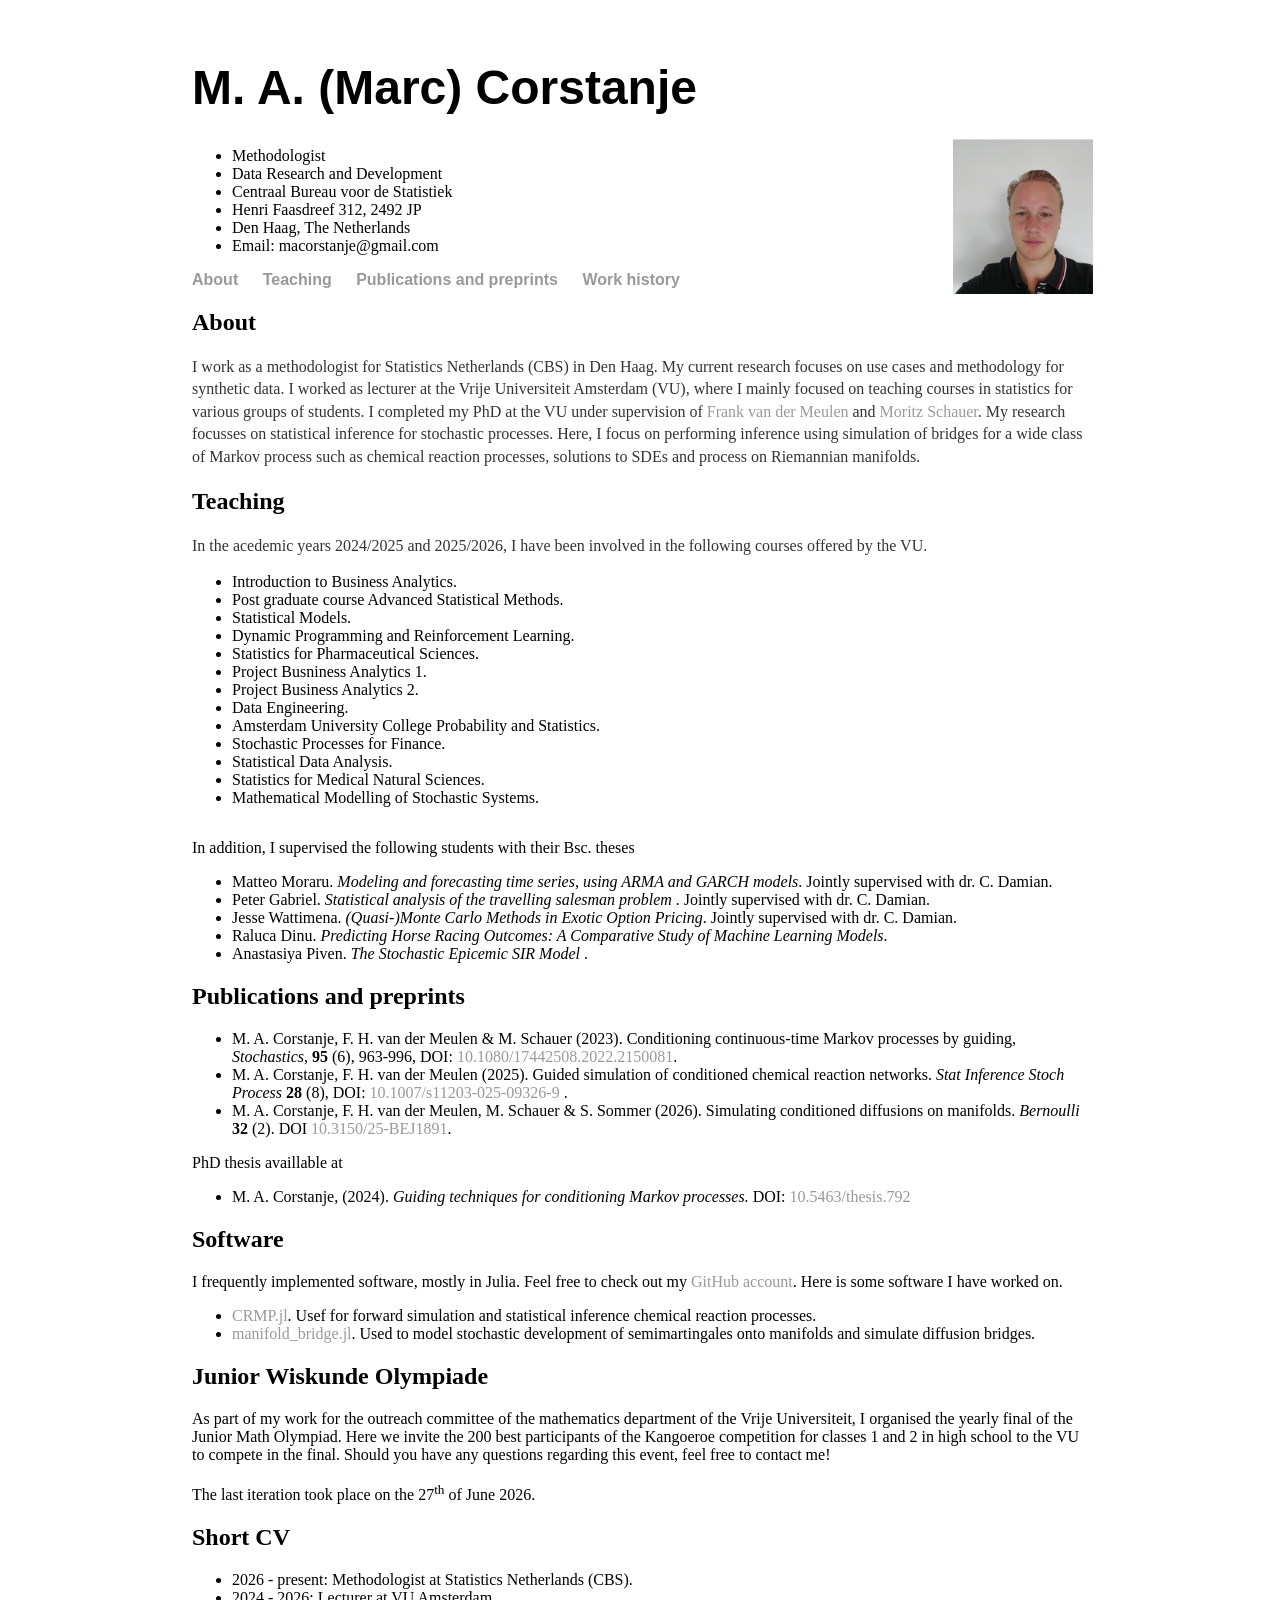
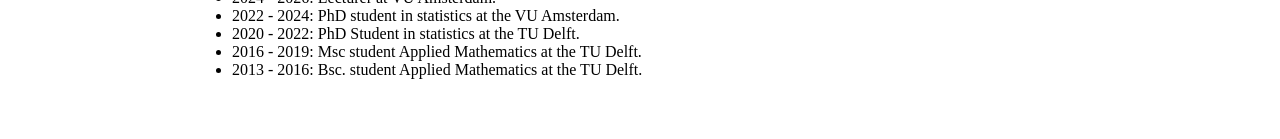
<file: index.html>
<!DOCTYPE html>
<html>
 <head>
    <link rel="stylesheet" href="style.css">
 </head>
 <h1>M. A. (Marc) Corstanje</h1>
 <div style="float: right; margin: -40px 150px 0px 15px;">
 <img src="Personal_Photo.png" >
</div>
 <body>
    <ul>
        <li>Methodologist</li>
        <li>Data Research and Development</li>
        <li>Centraal Bureau voor de Statistiek</li>
        <li>Henri Faasdreef 312, 2492 JP</li>
        <li>Den Haag, The Netherlands</li>
        <li>Email: macorstanje&#64;gmail.com </li>
    </ul>
    <nav>
        <ul>
            <li><a href="#About">About</a></li>
            <li><a href="#teaching">Teaching</a></li>
            <li><a href="#publications">Publications and preprints</a></li>
			   <li><a href="#cv">Work history</a></li>
<!--			   <li><a href="mnw.html">Statistics for MNW</a></li>
			   <li><a href="sda.html">SDA</a></li> -->     
			</ul>
   </nav>
   <div id = "About"><h2>About</h2>
<p>I work as a methodologist for Statistics Netherlands (CBS) in Den Haag. My current research focuses on use cases and methodology for synthetic data. 

I worked as lecturer at the Vrije Universiteit Amsterdam (VU), where I mainly focused on teaching courses in statistics for various groups of students. 

I completed my PhD at the VU under supervision of <a href="https://fmeulen.github.io">Frank van der Meulen</a> and <a href="https://www.math.chalmers.se/~smoritz/">Moritz Schauer</a>. My research focusses on statistical inference for stochastic processes. Here, I focus on performing inference using simulation of bridges for a wide class of Markov process such as chemical reaction processes, solutions to SDEs and process on Riemannian manifolds. 
</p>
</div>

<div id = "teaching">
<h2>Teaching</h2>
<p>In the acedemic years 2024/2025 and 2025/2026, I have been involved in the following courses offered by the VU.
<ul>
	<li>Introduction to Business Analytics.</li>
	<li>Post graduate course Advanced Statistical Methods.</li>
	<li>Statistical Models.</li>
	<li>Dynamic Programming and Reinforcement Learning.</li>
	<li>Statistics for Pharmaceutical Sciences.</li>
	<li>Project Busniness Analytics 1.</li>
	<li>Project Business Analytics 2.</li>
	<li>Data Engineering.</li>
	<li>Amsterdam University College Probability and Statistics.</li>
	<li>Stochastic Processes for Finance.</li>
	<li>Statistical Data Analysis.</li>
	<li>Statistics for Medical Natural Sciences.</li>
	<li>Mathematical Modelling of Stochastic Systems.</li>
</ul>
</p>

In addition, I supervised the following students with their Bsc. theses
<ul>
	<li>Matteo Moraru. <i>Modeling and forecasting time series, using ARMA and GARCH models</i>. Jointly supervised with dr. C. Damian. </li>
	<li>Peter Gabriel. <i>Statistical analysis of the travelling salesman problem </i>. Jointly supervised with dr. C. Damian. </li>
	<li>Jesse Wattimena. <i>(Quasi-)Monte Carlo Methods in Exotic Option Pricing</i>. Jointly supervised with dr. C. Damian. </li>
	<li>Raluca Dinu. <i>Predicting Horse Racing Outcomes: A Comparative Study of
Machine Learning Models</i>. </li>
<li>Anastasiya Piven. <i>The Stochastic Epicemic SIR Model </i>. </li>
</ul>
</div>

<div id = "publications">
<h2>Publications and preprints</h2>
<ul>
	<li>M. A. Corstanje, F. H. van der Meulen & M. Schauer (2023). Conditioning continuous-time Markov processes by guiding, <i>Stochastics</i>, <b>95</b> (6), 963-996, DOI: <a href="https://doi.org/10.1080/17442508.2022.2150081">10.1080/17442508.2022.2150081</a>.</li>
	<li> M. A. Corstanje, F. H. van der Meulen (2025). Guided simulation of conditioned chemical reaction networks. <i>Stat Inference Stoch Process</i> <b>28</b> (8), DOI: <a href="https://doi.org/10.1007/s11203-025-09326-9">10.1007/s11203-025-09326-9</a> .</li>
	<li>M. A. Corstanje, F. H. van der Meulen, M. Schauer & S. Sommer (2026). Simulating conditioned diffusions on manifolds. <i>Bernoulli</i> <b>32</b> (2). DOI <a href = "https://doi.org/10.3150/25-BEJ1891">10.3150/25-BEJ1891</a>. </li>
</ul>

PhD thesis availlable at
<ul>
	<li>M. A. Corstanje, (2024). <i>Guiding techniques for 	conditioning Markov processes.</i> DOI: <a href = "https://doi.org/10.5463/thesis.792">10.5463/thesis.792</a></li>
</ul>
</div>

<div id="software">
<h2>Software</h2>
I frequently implemented software, mostly in Julia. Feel free to check out my <a href = "https://github.com/macorstanje">GitHub account</a>. Here is some software I have worked on. 
<ul>
	<li><a href = "https://github.com/macorstanje/CRMP.jl">CRMP.jl</a>. Usef for forward simulation and statistical inference chemical reaction processes. </li>
	<li><a href = "https://github.com/macorstanje/manifold_bridge.jl">manifold_bridge.jl</a>. Used to model stochastic development of semimartingales onto manifolds and simulate diffusion bridges. </li>
</ul>
</div>

<div id="jwo">
<h2>Junior Wiskunde Olympiade</h2>
As part of my work for the outreach committee of the mathematics department of the Vrije Universiteit, I organised the yearly final of the Junior Math Olympiad. Here we invite the 200 best participants of the Kangoeroe competition for classes 1 and 2 in high school to the VU to compete in the final. Should you have any questions regarding this event, feel free to contact me! 
<br></br>
The last iteration took place on the 27<sup>th</sup> of June 2026.

<div id="cv">
<h2>Short CV</h2>
<ul>
	<li> 2026 - present: Methodologist at Statistics Netherlands (CBS). </li>
	<li> 2024 - 2026: Lecturer at VU Amsterdam. </li>
	<li> 2022 - 2024:    PhD student in statistics at the VU Amsterdam. </li>
	<li>2020 - 2022:     PhD Student in statistics at the TU Delft.</li>
	<li>2016 - 2019: Msc student Applied Mathematics at the TU Delft. </li>
	<li>2013 - 2016: Bsc. student  Applied Mathematics at the TU Delft. </li>
</ul>
</div>

</body>
</html>
</file>
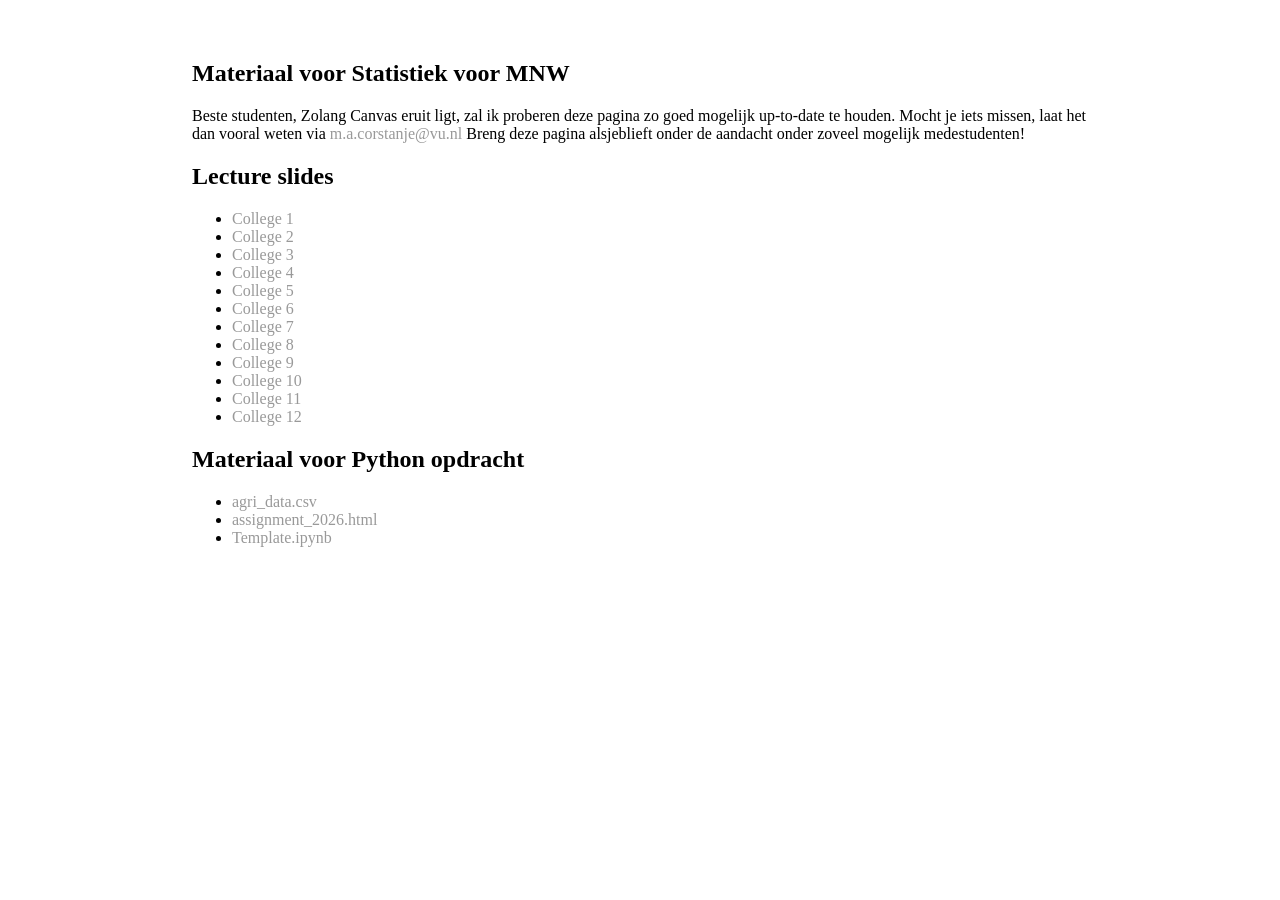
<file: mnw.html>
<!DOCTYPE html>
<html>

<head>
    <title>Materiaal voor Statistiek voor MNW</title>
    <link rel="stylesheet" href="style.css">
</head>

<h2>Materiaal voor Statistiek voor MNW</h2>

Beste studenten, 

Zolang Canvas eruit ligt, zal ik proberen deze pagina zo goed mogelijk up-to-date te houden. 
Mocht je iets missen, laat het dan vooral weten via <a href = "mailto:m.a.corstanje@vu.nl">m.a.corstanje@vu.nl</a>
Breng deze pagina alsjeblieft onder de aandacht onder zoveel mogelijk medestudenten! 

<body>

    <h2>Lecture slides</h2>
    <ul>
        <li><a href = "Stats MNW/HC1.pdf">College 1</a></li>
        <li><a href = "Stats MNW/HC2.pdf">College 2</a></li>
        <li><a href = "Stats MNW/HC3.pdf">College 3</a></li>
        <li><a href = "Stats MNW/HC4.pdf">College 4</a></li>
        <li><a href = "Stats MNW/HC5.pdf">College 5</a></li>
        <li><a href = "Stats MNW/HC6.pdf">College 6</a></li>
        <li><a href = "Stats MNW/HC7.pdf">College 7</a></li>
        <li><a href = "Stats MNW/HC8.pdf">College 8</a></li>
        <li><a href = "Stats MNW/HC9.pdf">College 9</a></li>
        <li><a href = "Stats MNW/HC10.pdf">College 10</a></li>
        <li><a href = "Stats MNW/HC11.pdf">College 11</a></li>
        <li><a href = "Stats MNW/HC12.pdf">College 12</a></li>
    </ul>

    <h2>Materiaal voor Python opdracht</h2>
        <ul>
            <li><a href = "Stats MNW/agri_data.csv">agri_data.csv</a></li>
            <li><a href = "Stats MNW/assignment_2026.html">assignment_2026.html</a></li>
            <li><a href = "Stats MNW/Template.ipynb">Template.ipynb</a></li>
        </ul>
    </body>
</html>
</file>
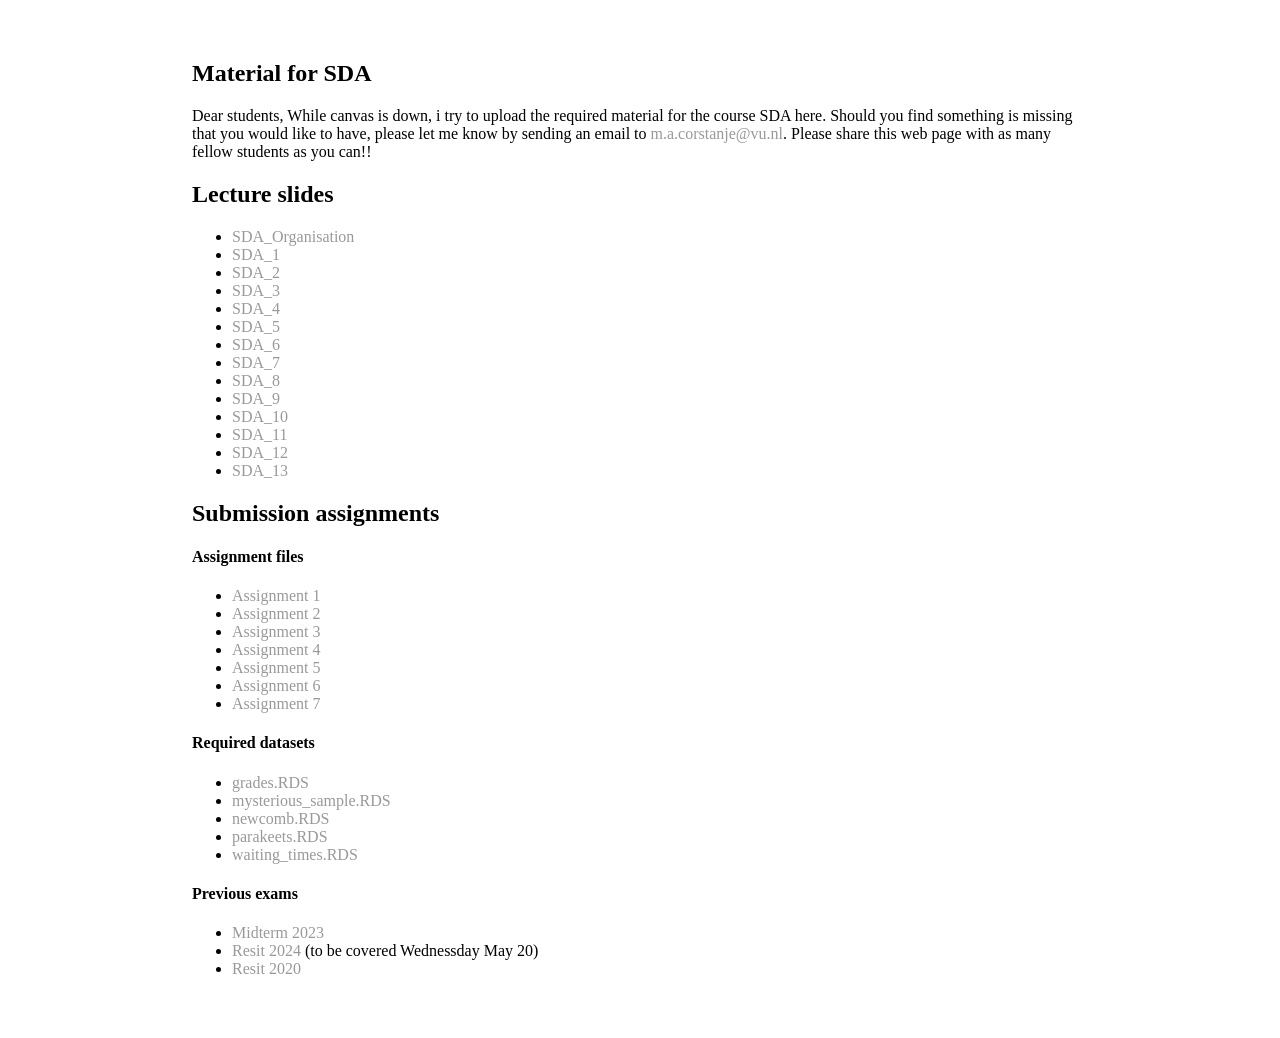
<file: sda.html>
<!DOCTYPE html>
<html>

<head>
    <title>Course material for SDA</title>
    <link rel="stylesheet" href="style.css">
</head>

<h2>Material for SDA</h2>

Dear students,

While canvas is down, i try to upload the required material for the course SDA here. 
Should you find something is missing that you would like to have, please let me know by sending an email to <a href = "mailto:m.a.corstanje@vu.nl">m.a.corstanje@vu.nl</a>. 
Please share this web page with as many fellow students as you can!! 

<body>

    <h2>Lecture slides</h2>

    <ul>
        <li><a href = "SDA/SDA_Organisation.pdf">SDA_Organisation</a></li>
        <li><a href = "SDA/SDA_1.pdf">SDA_1</a></li>
        <li><a href = "SDA/SDA_2.pdf">SDA_2</a></li>
        <li><a href = "SDA/SDA_3.pdf">SDA_3</a></li>
        <li><a href = "SDA/SDA_4.pdf">SDA_4</a></li>
        <li><a href = "SDA/SDA_5.pdf">SDA_5</a></li>
        <li><a href = "SDA/SDA_6.pdf">SDA_6</a></li>
        <li><a href = "SDA/SDA_7.pdf">SDA_7</a></li>
        <li><a href = "SDA/SDA_8.pdf">SDA_8</a></li>
        <li><a href = "SDA/SDA_9.pdf">SDA_9</a></li>
        <li><a href = "SDA/SDA_10.pdf">SDA_10</a></li>
        <li><a href = "SDA/SDA_11.pdf">SDA_11</a></li>
        <li><a href = "SDA/SDA_12.pdf">SDA_12</a></li>
        <li><a href = "SDA/SDA_13.pdf">SDA_13</a></li>
    </ul>

    <h2>Submission assignments</h2>

    <h4>Assignment files</h4>
    <ul>
        <li><a href = "SDA/SDA_sub_1_question.pdf">Assignment 1</a></li>
        <li><a href = "SDA/SDA_sub_2_question.pdf">Assignment 2</a></li>
        <li><a href = "SDA/SDA_sub_3_question.pdf">Assignment 3</a></li>
        <li><a href = "SDA/SDA_sub_4_question.pdf">Assignment 4</a></li>
        <li><a href = "SDA/SDA_sub_5_question.pdf">Assignment 5</a></li>
        <li><a href = "SDA/SDA_sub_6_question.pdf">Assignment 6</a></li>
        <li><a href = "SDA/SDA_sub_7_question.pdf">Assignment 7</a></li>
    </ul>

    <h4>Required datasets</h4>
    <ul>
        <li><a href = "SDA/grades.RDS">grades.RDS</a></li>
        <li><a href = "SDA/mysterious_sample.RDS">mysterious_sample.RDS</a></li>
        <li><a href = "SDA/newcomb.RDS">newcomb.RDS</a> </li>
        <li><a href = "SDA/parakeets.RDS">parakeets.RDS</a></li>
        <li><a href = "SDA/waiting_times.RDS">waiting_times.RDS</a></li>
    </ul>

    <h4>Previous exams</h4>
    <ul>
        <li><a href = "SDA/2023_03_31_sda.pdf">Midterm 2023</a></li>
        <li><a href = "SDA/SDA_RE_2024_question.pdf">Resit 2024</a> (to be covered Wednessday May 20)</li>
        <li><a href = "SDA/2020_SDA_RE.pdf">Resit 2020</a></li>
    </ul>
</body>
</html>
</file>
<file: style.css>
body {
    margin: 60px auto;
    width: 70%;
    clear: right;
}

nav ul, footer ul {
    font-family: Helvetica;
    padding: 0px;
    list-style: none;
    font-weight: bold;
}

nav ul li, footer ul li {
    display: inline;
    margin-right: 20px;
}
a {
    text-decoration: none;
    color: #999;
}
a:hover {
    text-decoration: underline;
}

h1 {
    font-size: 3em;
    font-family:Helvetica;
}
p {
    <!--font-size: 1.5em;-->
    font-family:Helvetica;
    line-height: 1.4em;
    color: #333;
    overflow: hidden;

}
footer {
    border-top: 1px solid #d5d5d5;
    font-size: .8em;
}

ul.posts { 
    margin: 20px auto 40px; 
    font-size: 1.5em;
}

ul.posts li {
    list-style: none;
}

img {
	position: absolute;
	float: right;
 	margin: 0 0 0 15px;
	width: 140px;
	height: auto;
}


.personal_picture {
 	margin: 0 0 0 15px;
	position:absolute;
	width:80px;
	height:auto;
	float:right;
}
</file>
